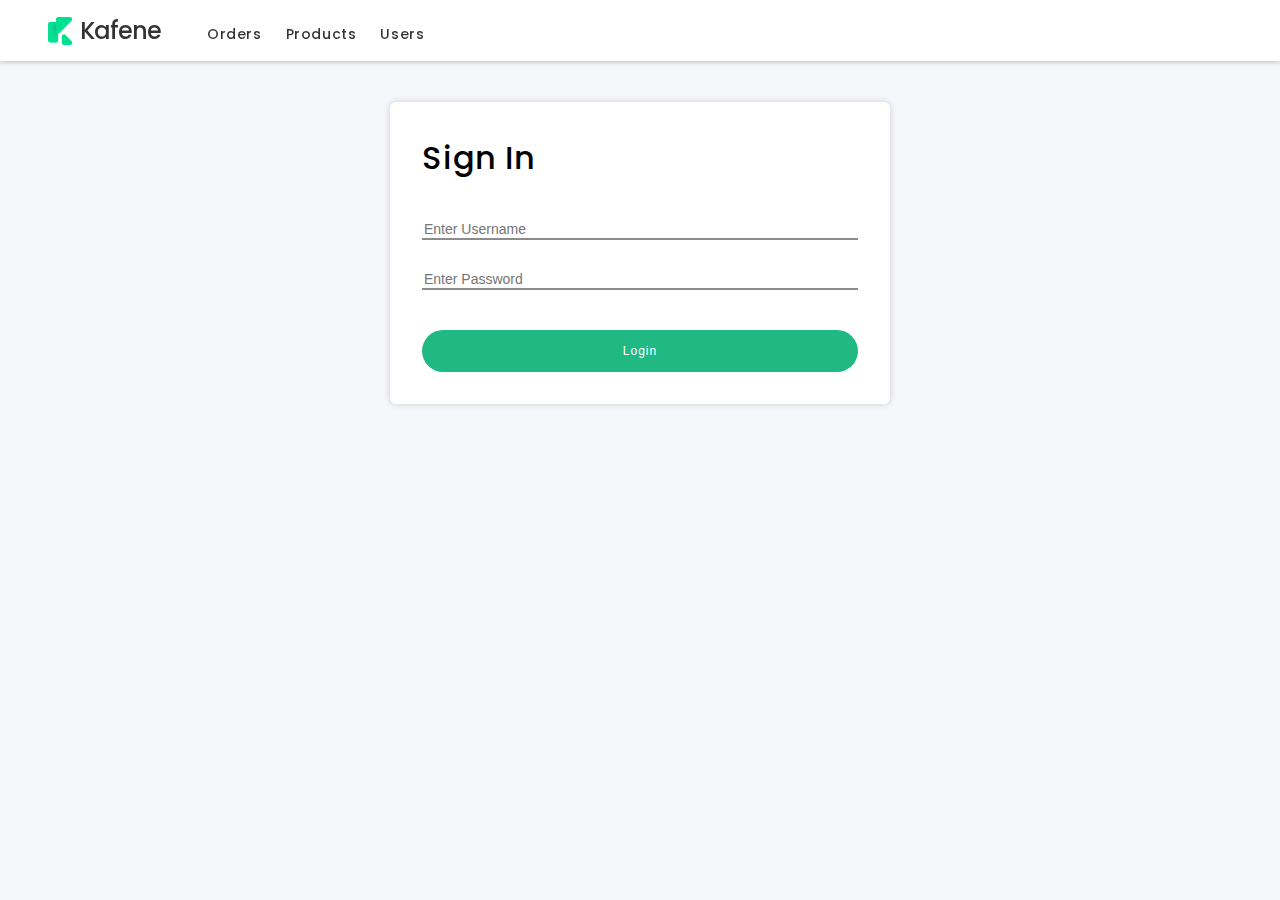
<file: index.html>
<!DOCTYPE html>
<html lang="en">
<head>
    <meta charset="UTF-8">
    <meta name="viewport" content="width=device-width, initial-scale=1.0">
    <title>Kafene</title>
    <link rel="stylesheet" href="/styles/main.css">
    <link rel="stylesheet" href="/styles/login.css">
    <link rel="icon" type="image/x-icon" href="/images/Logo.png">
    <script src="https://code.jquery.com/jquery-3.5.1.min.js" integrity="sha256-9/aliU8dGd2tb6OSsuzixeV4y/faTqgFtohetphbbj0=" crossorigin="anonymous"></script>
</head>
<body>
    <header id="top-bar">
        <div id="left-part">
            <div id="logo">
                <img src="/images/Logo.png" alt="page-logo.png">
                <p>Kafene</p>
            </div>
            <nav id="nav-bar">
                <a href="#">Orders</a>
                <a href="#">Products</a>
                <a href="#">Users</a>
            </nav>
        </div>
    </header>
    <main>
        <form id="login-form">
            <h1>Sign In</h1>
            <input type="text" placeholder="Enter Username" class="input-field">
            <input type="password" placeholder = "Enter Password" class="input-field">
            <input type="submit" value="Login" class="submit-btn">
        </form>
    </main>
    <script src="./scripts/login.js"></script>
</body>
</html>
</file>
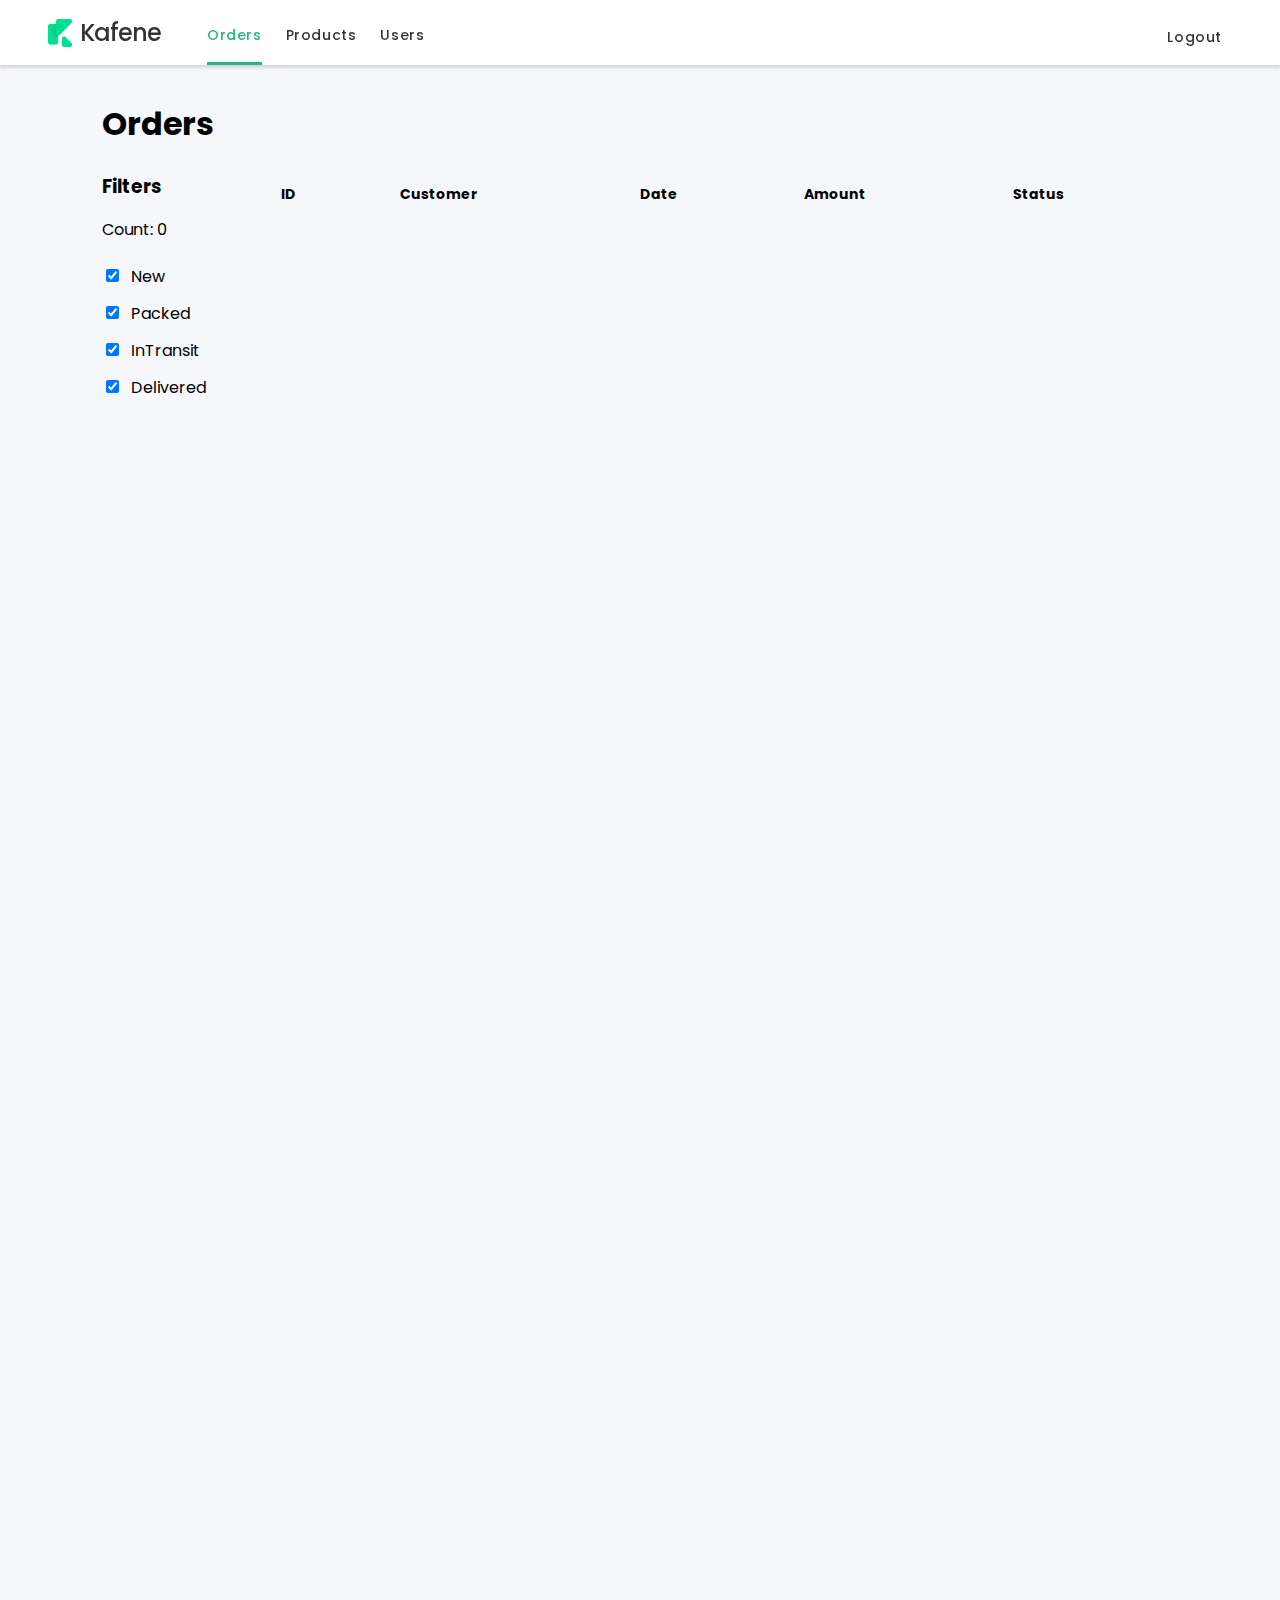
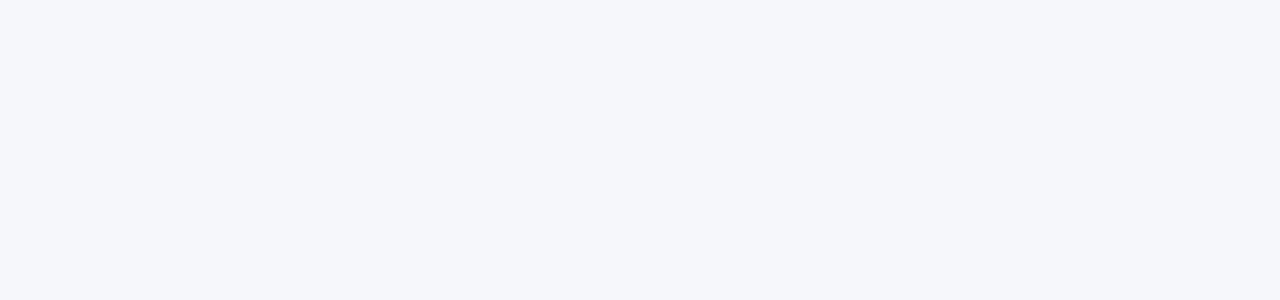
<file: order.html>
<!DOCTYPE html>
<html lang="en">
<head>
    <meta charset="UTF-8">
    <meta name="viewport" content="width=device-width, initial-scale=1.0">
    <title>Orders</title>
    <link rel="icon" type="image/x-icon" href="/images/Logo.png">
    <link rel="stylesheet" href="./styles/order.css">
    <link rel="stylesheet" href="/styles/main.css">
    <script src="https://code.jquery.com/jquery-3.5.1.min.js" integrity="sha256-9/aliU8dGd2tb6OSsuzixeV4y/faTqgFtohetphbbj0=" crossorigin="anonymous"></script>
</head>
<body>
    <header id="top-bar">
        <div id="left-part">
            <div id="logo">
                <img src="images/Logo.png" alt="page-logo.png">
                <p>Kafene</p>
            </div>
            <nav id="nav-bar">
                <a href="#"  class="active">Orders</a>
                <a href="./product.html">Products</a>
                <a href="./user.html">Users</a>
            </nav>
        </div>
        <div id="right-part">
            <a  href="./index.html">Logout</a>
        </div>
    </header>
    <main>
        <div id="orders-section" class="page-wrapper">
            <h1>Orders</h1>
            <div id="order-wrapper" class="content-wrapper">
                <div id="filters-section">
                    <h3>Filters</h3>
                    <div id=filters-wrapper>
                        <p>Count:  <span id="count">0</span></p>
                        <label class="filter-checkbox"><input type="checkbox" name="orders-new" value="New" checked>New</label>
                        <label class="filter-checkbox"><input type="checkbox" name="orders-packed" value="Packed" checked>Packed</label>
                        <label class="filter-checkbox"><input type="checkbox" name="orders-transit" value="InTransit" checked>InTransit</label>
                        <label class="filter-checkbox"><input type="checkbox" name="orders-delivered" value ="Delivered" checked>Delivered</label>
                    </div>
                </div>
                <div id="order-list">
                    <table id="order-table">
                        <tr>
                            <th>ID</th>
                            <th>Customer</th>
                            <th>Date</th>
                            <th>Amount</th>
                            <th>Status</th>
                        </tr>
                    </table>
                </div>
            </div>
        </div>
    </main>
    <script src="./scripts/order.js"></script>
</body>
</html>
</file>
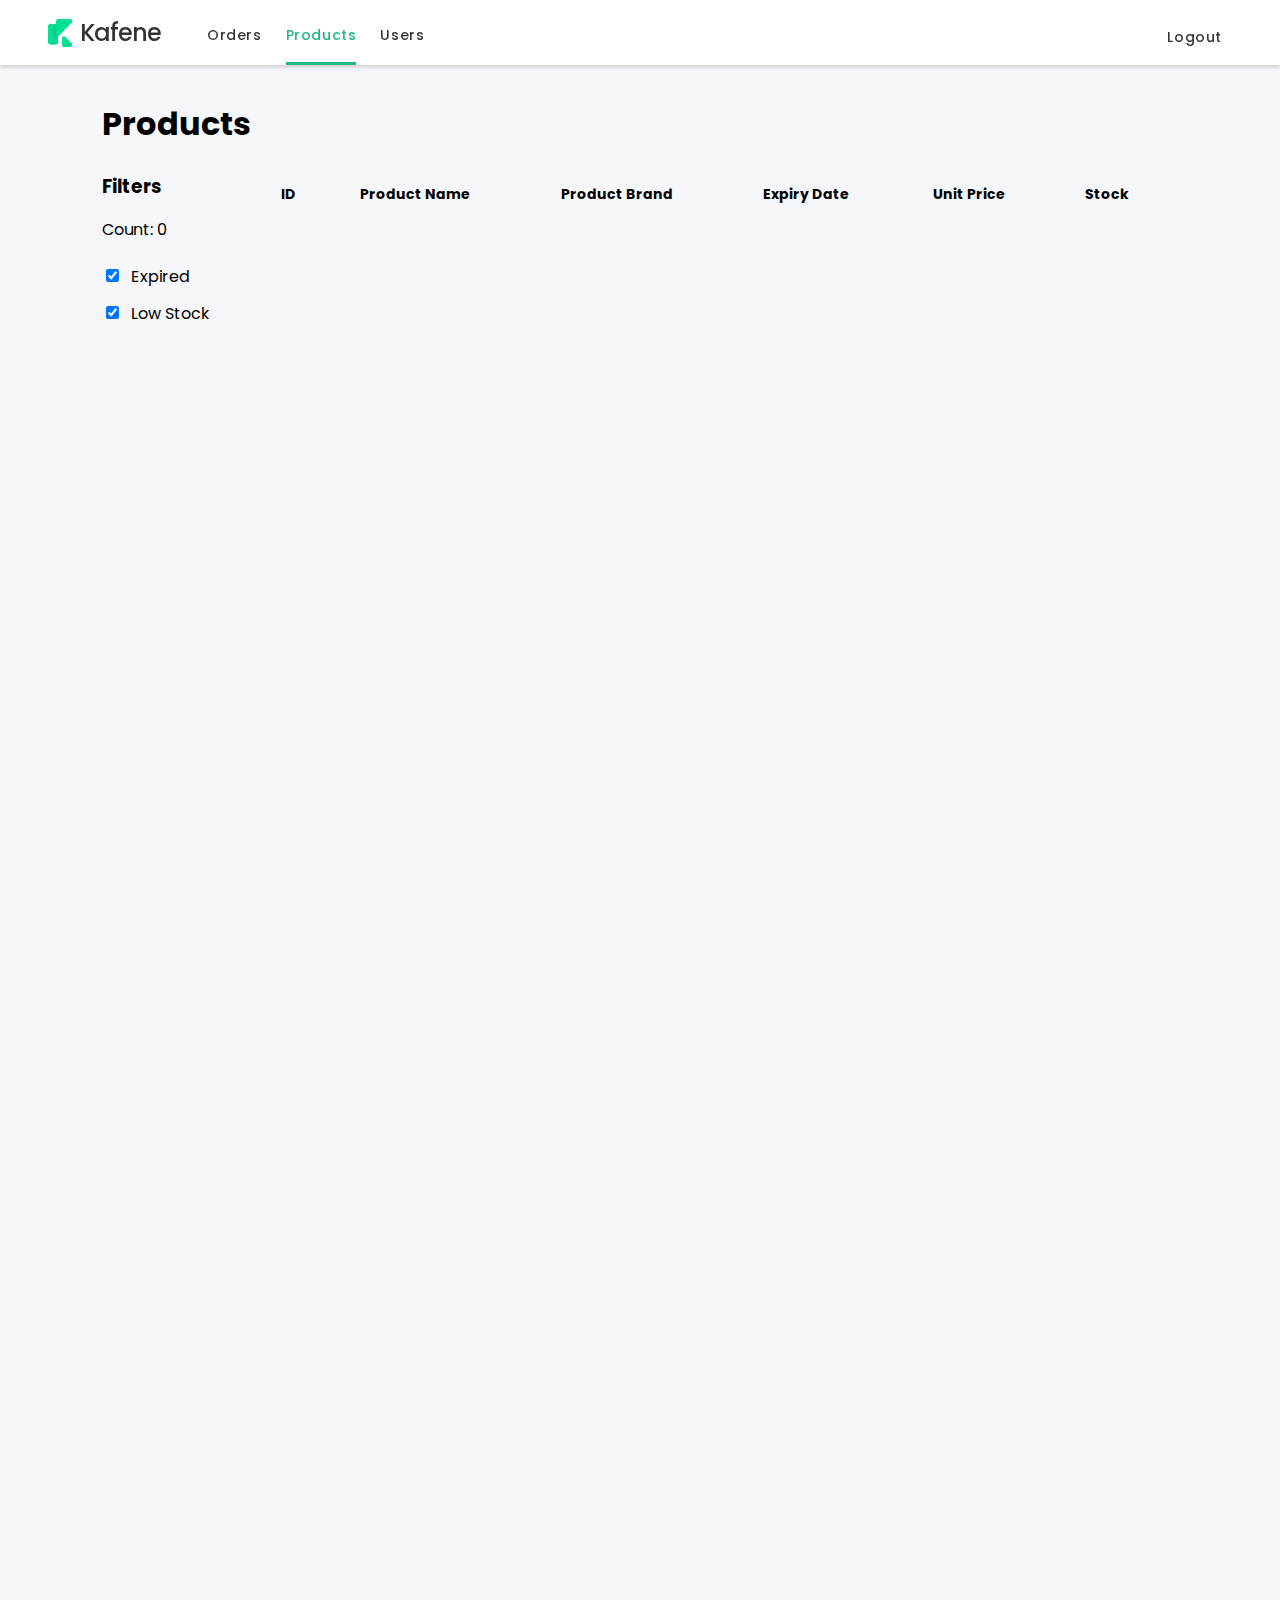
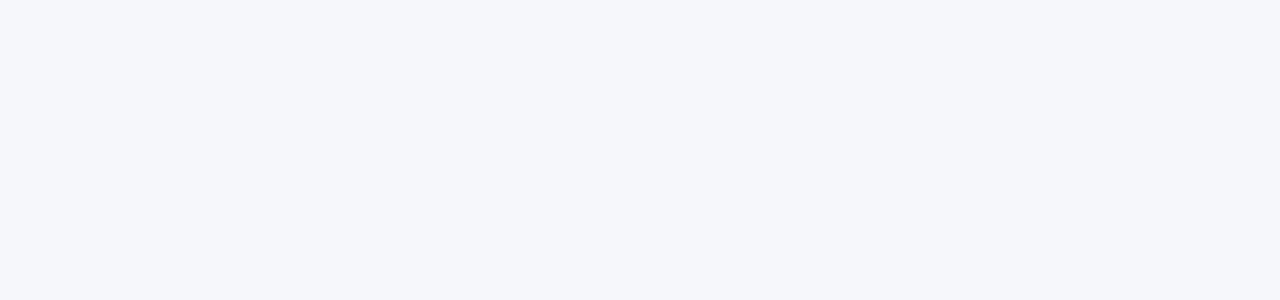
<file: product.html>
<!DOCTYPE html>
<html lang="en">
<head>
    <meta charset="UTF-8">
    <meta name="viewport" content="width=device-width, initial-scale=1.0">
    <title>Products</title>
    <link rel="icon" type="image/x-icon" href="/images/Logo.png">
    <link rel="stylesheet" href="./styles/order.css">
    <link rel="stylesheet" href="/styles/main.css">
    <style> td:nth-of-type(4) {min-width: 100px;}</style>
    <script src="https://code.jquery.com/jquery-3.5.1.min.js" integrity="sha256-9/aliU8dGd2tb6OSsuzixeV4y/faTqgFtohetphbbj0=" crossorigin="anonymous"></script>
</head>
<body>
    <header id="top-bar">
        <div id="left-part">
            <div id="logo">
                <img src="images/Logo.png" alt="page-logo.png">
                <p>Kafene</p>
            </div>
            <nav id="nav-bar">
                <a href="./order.html">Orders</a>
                <a href="#" class="active">Products</a>
                <a href="./user.html">Users</a>
            </nav>
        </div>
        <div id="right-part">
            <a  href="./index.html">Logout</a>
        </div>
    </header>
    <main>
        <div id="Products-section" class="page-wrapper">
            <h1>Products</h1>
            <div id="product-wrapper" class="content-wrapper">
                <div id="filters-section">
                    <h3>Filters</h3>
                    <div id=filters-wrapper>
                        <p>Count:  <span id="count">0</span></p>
                        <label class="filter-checkbox"><input type="checkbox" name="products-expired" value="Expired" checked>Expired</label>
                        <label class="filter-checkbox"><input type="checkbox" name="products-lowstock" value="Low Stock" checked>Low Stock</label>
                    </div>
                </div>
                <div id="order-list">
                    <table id="order-table">
                        <tr>
                            <th>ID</th>
                            <th>Product Name</th>
                            <th>Product Brand</th>
                            <th>Expiry Date</th>
                            <th>Unit Price</th>
                            <th>Stock</th>
                        </tr>
                    </table>
                </div>
            </div>
        </div>
    </main>
    <script src="./scripts/product.js"></script>
 
</body>
</html>
</file>
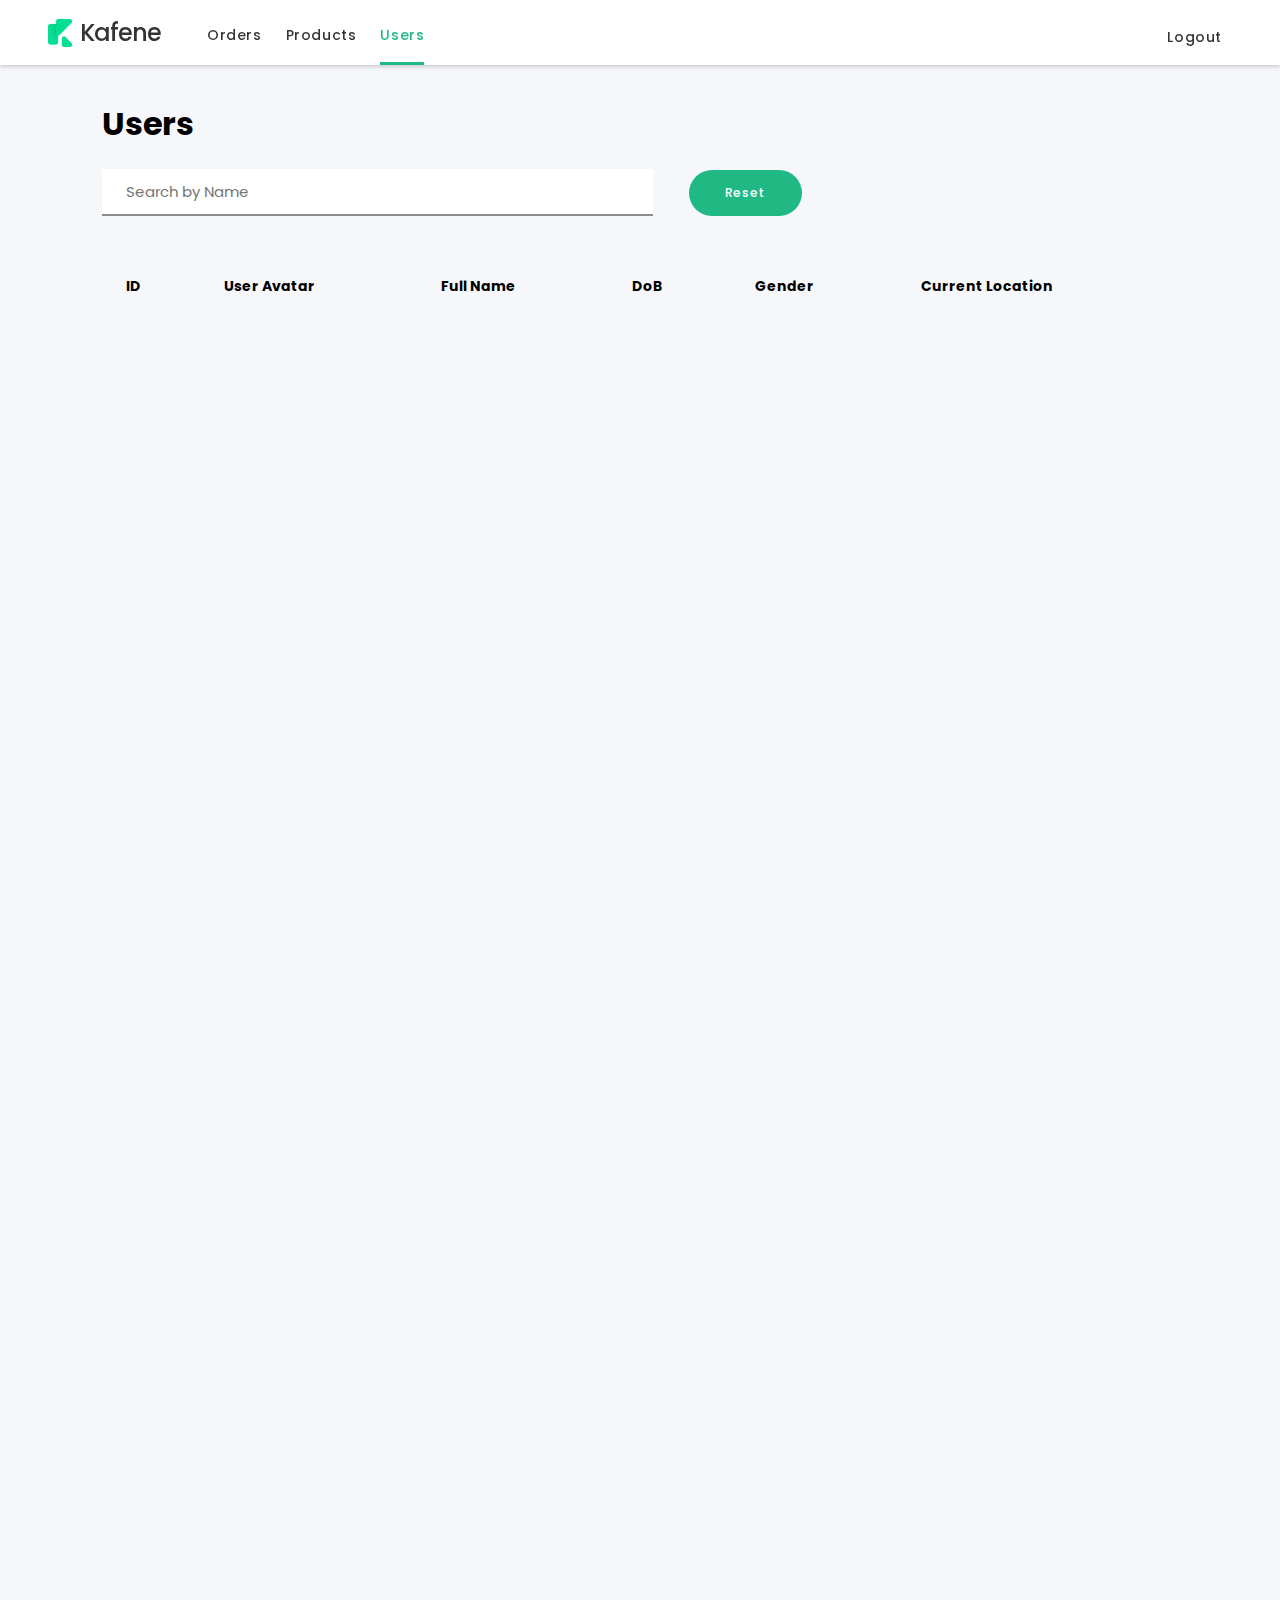
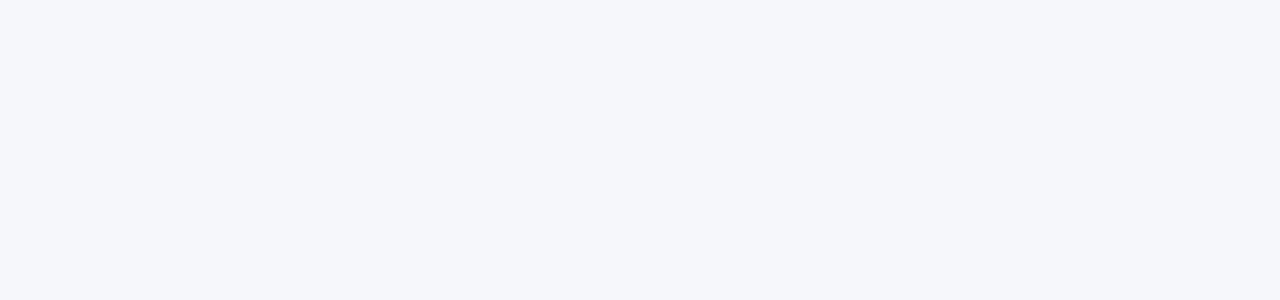
<file: user.html>
<!DOCTYPE html>
<html lang="en">
<head>
    <meta charset="UTF-8">
    <meta name="viewport" content="width=device-width, initial-scale=1.0">
    <title>Users</title>
     <link rel="stylesheet" href="/styles/main.css">
    <link rel="stylesheet" href="./styles/user.css">
   
    <link rel="icon" type="image/x-icon" href="/images/Logo.png">
    <script src="https://code.jquery.com/jquery-3.5.1.min.js" integrity="sha256-9/aliU8dGd2tb6OSsuzixeV4y/faTqgFtohetphbbj0=" crossorigin="anonymous"></script>
</head>
<body>
    <header id="top-bar">
        <div id="left-part">
            <div id="logo">
                <img src="images/Logo.png" alt="page-logo.png">
                <p>Kafene</p>
            </div>
            <nav id="nav-bar">
                <a href="./order.html">Orders</a>
                <a href="./product.html">Products</a>
                <a href="#"  class="active">Users</a>
            </nav>
        </div>
        <div id="right-part">
            <a  href="./index.html">Logout</a>
        </div>
    </header>
    <main>
        <div id="Users-section" class="page-wrapper">
            <h1>Users</h1>
            <div id="users-wrapper" class="content-wrapper">
                <form id="search-form">
                    <input type="search" id="search" placeholder="Search by Name" >
                    <input type="reset" id="reset">
                </form>
                <div id="users-list">
                    <table id="users-table">
                        <tr>
                            <th>ID</th>
                            <th>User Avatar</th>
                            <th>Full Name</th>
                            <th>DoB</th>
                            <th>Gender</th>
                            <th>Current Location</th>
                        </tr>
                    </table>
                </div>
            </div>
        </div>
    </main>
    <script src="./scripts/user.js"></script>
</body>
</html>
</file>
<file: styles/main.css>
@import url("https://fonts.googleapis.com/css2?family=Poppins:wght@400;500;700&display=swap");
body {
  background-color: #f6f7fb;
  font-family: "Poppins", sans-serif;
  margin: 0;
}
#top-bar {
  display: flex;
  justify-content: space-between;
  align-items: center;
  width: 100%;
  padding: 0 48px;
  box-sizing: border-box;
  position: fixed;
  top: 0;
  left: 0;
  z-index: 10;
  box-shadow: 0 2px 4px #ccc;
  background-color: #fff;
}
#left-part,#logo {
  display: flex;
  align-items: center;
}
a {
  text-decoration: none;
  color: #000;
}
#logo {
  margin-right: 36px;
}
#logo > img {
  width: 24px;
  height: 28px;
  margin-right: 8px;
}
#logo > p {
  font-size: 24px;
  letter-spacing: -1px;
  font-weight: 500;
  margin: 0;
  color: rgba(0, 0, 0, 0.8);
}
#nav-bar > a {
  display: inline-block;
  text-decoration: none;
  color: rgba(0, 0, 0, 0.8);
  padding: 24px 0 16px;
  font-size: 14px;
  font-weight: 500;
  letter-spacing: 0.6px;
  margin: 0 10px;
}
#nav-bar > a.active {
  color: #20b883;
  border-bottom: 3px solid #20b883;
}
#right-part {
  display: inline-block;
  padding: 24px 0 16px;
  margin: 0 10px;
}
#right-part > a {
  color: rgba(0, 0, 0, 0.8);
  font-size: 14px;
  font-weight: 500;
  letter-spacing: 0.6px;
}
</file>
<file: styles/login.css>
body{
  margin-top: 8%;
  
    font-family: "Poppins",sans-serif;
}
#login-form {
  width: 100%;
  max-width: 500px;
  border-radius: 6px;
  background-color: #fff;
  margin: 0 auto;
  padding: 32px;
  box-sizing: border-box;
  display: flex;
  flex-direction: column;
  box-shadow: 0 0 6px #ccc;
  }
  #login-form > h1 {
    letter-spacing:1px;
    font-weight: 500;
    margin: 0 0 24px;
  }
  .input-field {
    width: 100%;
    padding-top: 16px;
    box-sizing: border-box;
    border: 0;
    border-bottom: 2px solid #8c8c8c;
    margin-bottom: 16px;
    outline: none;
  }
  .input-field::placeholder {
    font-size: 14px;
  }
  .submit-btn {
    display: inline-block;
    border-radius: 30px;
    padding: 14px 36px;
    font-size: 12px;
    font-weight: 500;
    letter-spacing: 2px;
    background-color: #20b883;
    color: #fff;
    border: none;
    outline: none;
    cursor: pointer;
    margin-top: 24px;
  }
  .submit-btn[type="submit"] {
    font-size: 12px;
    letter-spacing: 1px;
  }
</file>
<file: styles/order.css>
@import url("https://fonts.googleapis.com/css2?family=Poppins:wght@400;500;700&display=swap");


body {
  background-color: #f6f7fb;
  font-family: "Poppins", sans-serif;
  margin: 0;
}
main {
  margin-top: 100px;
  height: 200vh;
}
.page-wrapper {
  width: 100%;
  box-sizing: border-box;
  padding: 0 8% 4%;
}
.page-wrapper > h1 {
  margin: 0;
}
.content-wrapper {
  width: 100%;
  display: flex;
  align-items: flex-start;
  padding: 24px 0;
}
#filters-section {
  width: 180px;
}
#filters-section > h3 {
  margin: 0;
}
#filters-wrapper {
  display: flex;
  flex-direction: column;
}
.filter-checkbox {
  margin: 6px 0;
  cursor: pointer;
}
.filter-checkbox > input {
  margin-right: 12px;
}
#order-list {
  width: 100%;
}
#order-table {
  width: 100%;
  border-collapse: collapse;
}
#order-table > tr {
  vertical-align: middle;
}
#order-table th,
#order-table td {
  text-align: left;
  padding: 12px 24px;
  font-size: 14px;
}


tr td {
  background-color: #fff;
  border-bottom: 4px solid #f6f7fb;
}
.cell-primary {
  color: rgba(0, 0, 0, 0.8);
  font-weight: 500;
}
.cell-secondary {
  color: #8c8c8c;
}
</file>
<file: styles/user.css>
main {
  margin-top: 100px;
  height: 200vh;
}

.content-wrapper {
  flex-direction: column;
}

.page-wrapper {
  width: 100%;
  box-sizing: border-box;
  padding: 0 8% 4%;
}
#search-form {
  width: 700px;
  display: flex;
  align-items: center;
  margin-bottom: 48px;
}
#search {
  width: calc(100% - 100px);
  padding: 14px 24px;
  font-size: 15px;
  border: 0;
  border-bottom: 2px solid #8c8c8c;
  margin: 0 36px 0 0;
  outline: none;
}
#reset {
  display: inline-block;
  font-family: "Poppins", sans-serif;
  border-radius: 30px;
  padding: 14px 36px;
  font-size: 12px;
  font-weight: 500;
  letter-spacing: 1px;
  background-color: #20b883;
  color: #fff;
  border: none;
  outline: none;
  cursor: pointer;
}
#search::placeholder {
  font-family: "Poppins", sans-serif;
  font-size: 15px;
}
#users-list {
  width: 100%;
}
#users-table {
  width: 100%;
  border-collapse: collapse;
}
#users-table > tr {
  vertical-align: middle;
}
#users-table th,
#users-table td {
  text-align: left;
  padding: 12px 24px;
  font-size: 14px;
}
tr td {
  background-color: #fff;
  border-bottom: 4px solid #f6f7fb;
}
.cell-primary {
  color: rgba(0, 0, 0, 0.8);
  font-weight: 500;
}
.cell-secondary {
  color: #8c8c8c;
}
</file>
